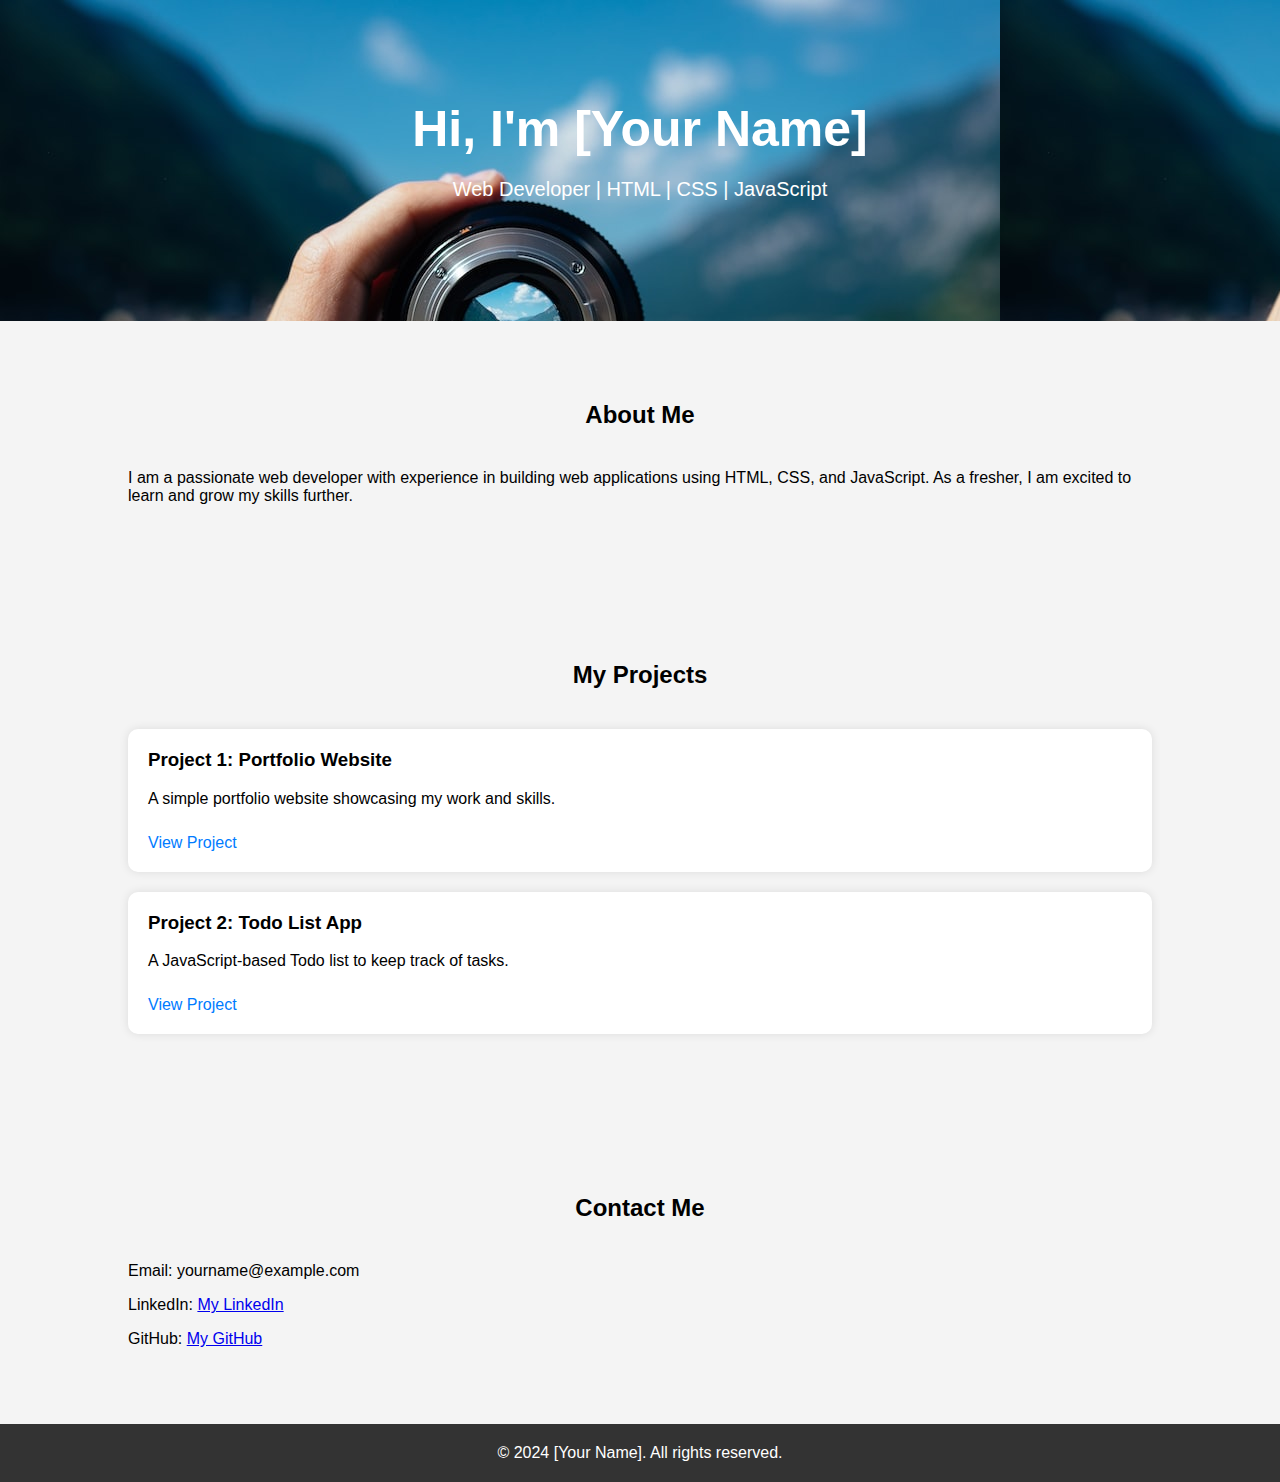
<file: portfolio.html>
<!DOCTYPE html>
<html lang="en">
<head>
  <meta charset="UTF-8">
  <meta name="viewport" content="width=device-width, initial-scale=1.0">
  <meta http-equiv="X-UA-Compatible" content="ie=edge">
  <title>My Portfolio</title>
  <link rel="stylesheet" href="style2.css">
</head>
<body>
  <header>
    <div class="container">
      <h1>Hi, I'm [Your Name]</h1>
      <p>Web Developer | HTML | CSS | JavaScript</p>
    </div>
  </header>

  <section id="about">
    <div class="container">
      <h2>About Me</h2>
      <p>I am a passionate web developer with experience in building web applications using HTML, CSS, and JavaScript. As a fresher, I am excited to learn and grow my skills further.</p>
    </div>
  </section>

  <section id="projects">
    <div class="container">
      <h2>My Projects</h2>
      <div class="project">
        <h3>Project 1: Portfolio Website</h3>
        <p>A simple portfolio website showcasing my work and skills.</p>
        <a href="#">View Project</a>
      </div>
      <div class="project">
        <h3>Project 2: Todo List App</h3>
        <p>A JavaScript-based Todo list to keep track of tasks.</p>
        <a href="#">View Project</a>
      </div>
      <!-- Add more projects as needed -->
    </div>
  </section>

  <section id="contact">
    <div class="container">
      <h2>Contact Me</h2>
      <p>Email: yourname@example.com</p>
      <p>LinkedIn: <a href="#">My LinkedIn</a></p>
      <p>GitHub: <a href="#">My GitHub</a></p>
    </div>
  </section>

  <footer>
    <div class="container">
      <p>&copy; 2024 [Your Name]. All rights reserved.</p>
    </div>
  </footer>

  <script src="script.js"></script>
</body>
</html>
</file>
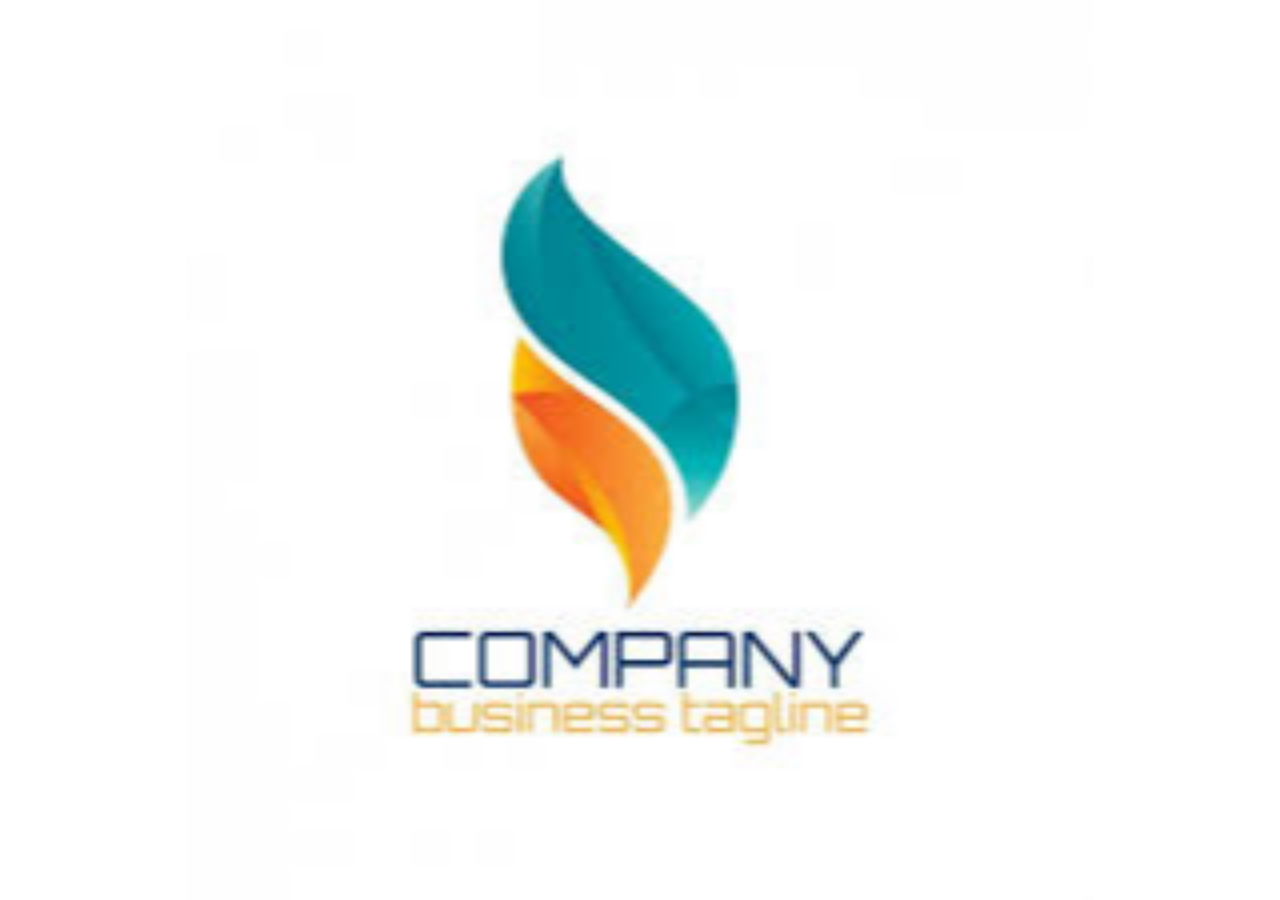
<file: project.html>
<!DOCTYPE html>
<html lang="en">
<head>
    <meta charset="UTF-8">
    <meta name="viewport" content="width=device-width, initial-scale=1.0">
    <title>Document</title>
    <link rel="stylesheet" href="https://cdn.jsdelivr.net/npm/bootstrap@5.3.2/dist/css/bootstrap.min.css" integrity="sha384-T3c6CoIi6uLrA9TneNEoa7RxnatzjcDSCmG1MXxSR1GAsXEV/Dwwykc2MPK8M2HN" crossorigin="anonymous">
    <link rel="stylesheet" href="project.css">
    <script src="https://cdn.jsdelivr.net/npm/bootstrap@5.3.2/dist/js/bootstrap.min.js" integrity="sha384-BBtl+eGJRgqQAUMxJ7pMwbEyER4l1g+O15P+16Ep7Q9Q+zqX6gSbd85u4mG4QzX+" crossorigin="anonymous"></script>
    <script src="https://cdn.jsdelivr.net/npm/bootstrap@5.3.2/dist/js/bootstrap.bundle.min.js" integrity="sha384-C6RzsynM9kWDrMNeT87bh95OGNyZPhcTNXj1NW7RuBCsyN/o0jlpcV8Qyq46cDfL" crossorigin="anonymous"></script>
</head>
<body>

    <div class="box1">
        
        <img src="lg.jpg" alt="" height="100%">
    </div>
</body>
</html>
</file>
<file: style2.css>
/* style.css */
body {
    font-family: Arial, sans-serif;
    margin: 0;
    padding: 0;
    background-color: #f4f4f4;
  }
  
  header {
    /* background-color: #333; */
    background-image:url(lens.jpg);
    color: #fff;
    padding: 100px 0;
    text-align: center;
    
    
  }
  
  header h1 {
    margin: 0;
    font-size: 50px;
  }
  
  header p {
    font-size: 20px;
  }
  
  .container {
    width: 80%;
    margin: 0 auto;
  }
  
  section {
    padding: 60px 0;
  }
  
  section h2 {
    text-align: center;
    margin-bottom: 40px;
  }
  
  .project {
    background-color: #fff;
    margin-bottom: 20px;
    padding: 20px;
    border-radius: 10px;
    box-shadow: 0px 0px 10px rgba(0, 0, 0, 0.1);
  }
  
  .project h3 {
    margin-top: 0;
  }
  
  .project a {
    display: inline-block;
    margin-top: 10px;
    color: #007bff;
    text-decoration: none;
  }
  
  footer {
    text-align: center;
    background-color: #333;
    color: #fff;
    padding: 20px 0;
    position: relative;
    bottom: 0;
    width: 100%;
  }
  
  footer p {
    margin: 0;
  }
</file>
<file: project.css>
.box1{
    position: fixed;
    z-index: 100;
    height: 100vh;
    width: 100%;
    top: 0;
    left: 0;
    text-align: center;
}
</file>
